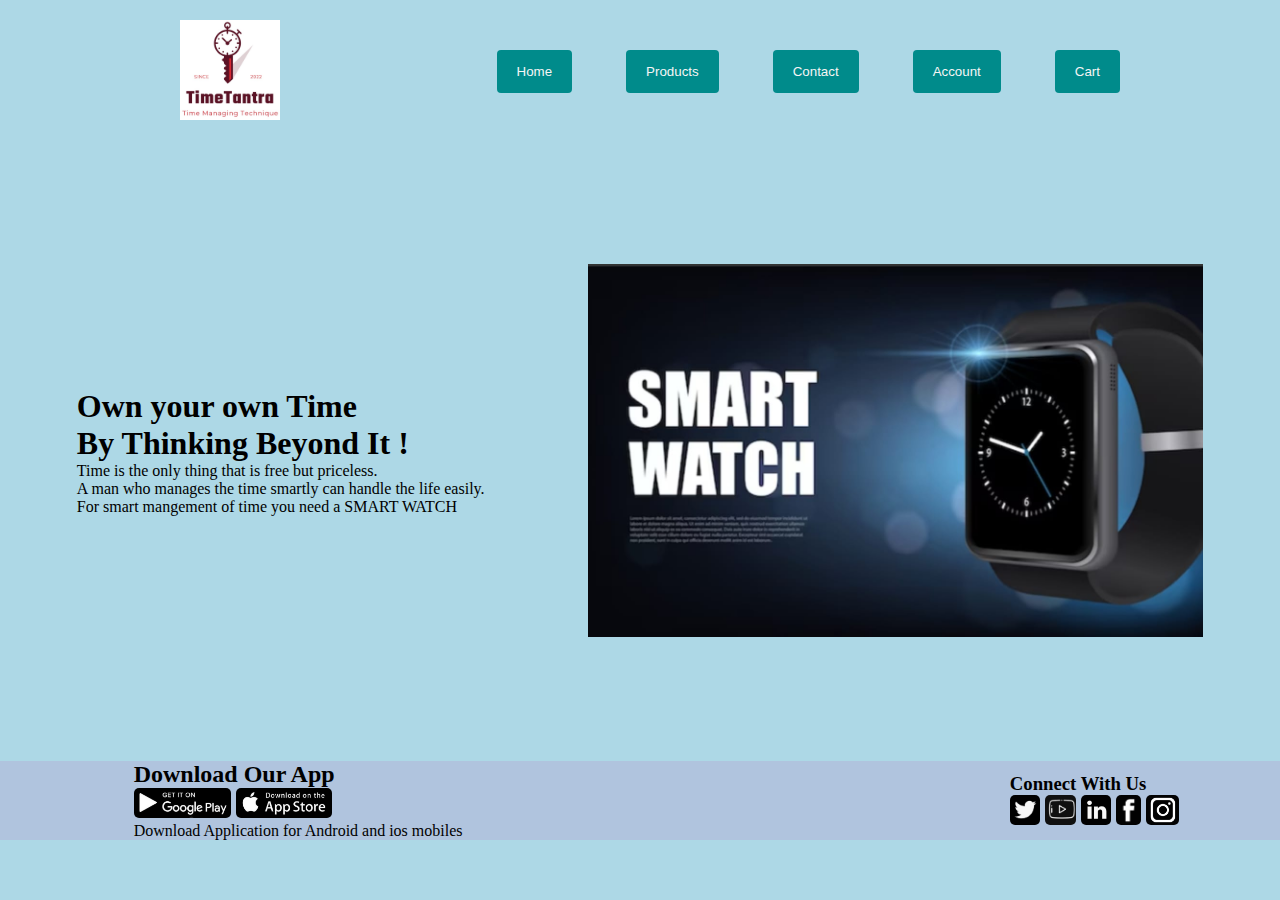
<file: index.html>
<!DOCTYPE html>
<html lang="en">

<head>
    <meta charset="UTF-8">
    <title> TimeTantra | The Smart Watch Zone</title>
    <link rel="stylesheet" href="./css/style.css">
    <link rel="stylesheet" href="https://cdnjs.cloudflare.com/ajax/libs/font-awesome/4.7.0/css/font-awesome.min.css">

</head>
<body>
    <div class="body_container">
        <div class="navbar">
            <div class="logo">
                <img src="./images/logo.jpg" width="100px">
            </div>
            <nav>
                <ul>
                    <li><button type="menu"><a href="./index.html">Home</a></button></li>
                    <li><button type="menu"><a href="./product.html">Products</a></button></li>
                    <li><button type="menu"><a href="">Contact</a></button></li>
                    <li><button type="menu"><a href="./Login.html">Account</a></button></li>
                    <li><button type="menu"><a href="./cart.html">Cart</a></button></li>   

                </ul>
            </nav>
            
        </div>
        <div class="containts">
            <div class="row">
                <div class="col-2">
                    <h1>
                        Own your own Time<br>By Thinking Beyond It !
                    </h1>
                    <p>
                        Time is the only thing that is free but priceless.
                        <br>
                        A man who manages the time smartly can handle the life easily.
                        <br>
                        For smart mangement of time you need a SMART WATCH
                    </p>
                </div>
                <div class="COL-2">
                    <img src="./images/image front.jpg">
                </div>
            </div>
        </div>
        <div class="footer"  style="background-color:lightsteelblue;margin-top: 0%;">
            <div class="container">
                <div class="row">
                    <div class="footer-col1">
                        <h2>Download Our App</h2><span><a href=""><img style="height:30px; margin-right: 5px; border-radius:5px" src="./images/google logo.jpg" alt=""></a></span><span><a href=""><img style="height:30px; margin-right: 5px; border-radius:5px" src="./images/apple logo.jpg" alt=""></a></span>
                        <p>Download Application for Android and ios mobiles</p>
                    
                        
                    </div>
                    <div class="footer-col2">
                        <h3>Connect With Us</h3>
                        <div class="icons">
                            <span><a href=""><img style="height:30px; margin-right: 5px; border-radius:5px" src="./images/twitter logo.jpg" alt=""></a></span>
                            <span><a href=""><img style="height:30px ;margin-right: 5px; border-radius:5px" src="./images/youtube logo.jpg" alt=""></a></span>
                            <span><a href=""><img style="height:30px;margin-right: 5px; border-radius:5px" src="./images/linkdin logo.jpg" alt=""></a></span>
                            <span><a href=""><img style="height:30px;margin-right: 5px; border-radius:5px" src="./images/facebook logo.jpg" alt=""></a></span>
                            <span><a href=""><img style="height:30px;margin-right: 5px; border-radius:5px" src="./images/insta logo.jpg" alt=""></a></span>
    
                        </div>
                        
                        
                    </div>
                </div>
            </div>
        </div>
    </div>
    
</body>

</html>
</file>
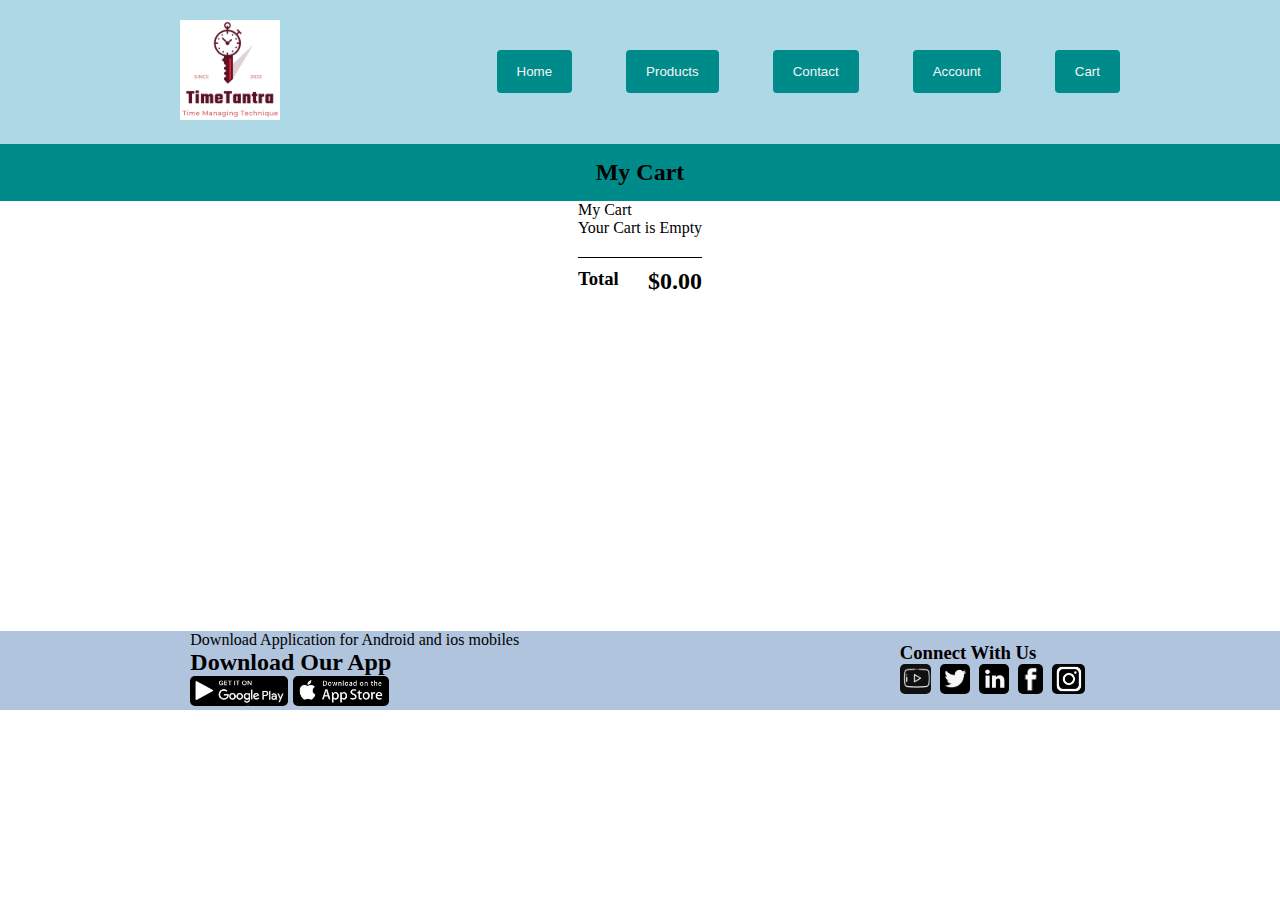
<file: cart.html>
<!DOCTYPE html>
<html lang="en">
<head>
    <meta charset="UTF-8">
    <meta http-equiv="X-UA-Compatible" content="IE=edge">
    <meta name="viewport" content="width=device-width, initial-scale=1.0">
    <title>cart</title>
    <link rel="stylesheet" href="https://cdnjs.cloudflare.com/ajax/libs/font-awesome/4.7.0/css/font-awesome.min.css">
    <link rel="stylesheet" href="./css/cart.css">
</head>
<body>
    <div class="body container">
        <div class="navbar">
            <div class="logo">
                <img src="./images/logo.jpg" width="100px">
            </div>
            <nav>
                <ul>
                    <li><button type="menu"><a href="./index.html">Home</a></button></li>
                    <li><button type="menu"><a href="./product.html">Products</a></button></li>
                    <li><button type="menu"><a href="">Contact</a></button></li>
                    <li><button type="menu"><a href="./Login.html">Account</a></button></li>
                    <li><button type="menu"><a href="./cart.html">Cart</a></button></li> 
                </ul>
            </nav>
        </div>

        <div class="cartbody">
            <div class="cartlogo"><h2>My Cart</h2></div>
            
            <div class="cartbar">
                
                <div class="carthead"><p>My Cart</p></div>
                <div id="cartitems">Your Cart is Empty</div>
                <div class="foot">
                    <h3>Total</h3>
                    <h2 id="TOtal $0.00">$0.00</h2>
                </div>

            </div>

        </div>
        <br>
        <br><br><br>
        <br>
        <br>
        <br>
        <br>
        <br>
        <br>
        <br>
        <br>
        <br>
        <br>
        <br>
        <br>
        <br>
        

        <div class="footer"  style="background-color:lightsteelblue;">
            <div class="container" >
                <div class="row">
                    <div class="footer-col1">
                        <p>Download Application for Android and ios mobiles</p>
                        <h2>Download Our App</h2><span><a href=""><img style="height:30px; margin-right: 5px; border-radius:5px" src="./images/google logo.jpg" alt=""></a></span><span><a href=""><img style="height:30px; margin-right: 5px; border-radius:5px" src="./images/apple logo.jpg" alt=""></a></span>
                    
                        
                    </div>
                    <div class="footer-col2" style="align-items: right;">
                        <h3>Connect With Us</h3>
                        <div class="icons">
                            <span><a href=""><img style="height:30px ;margin-right: 5px; border-radius:5px" src="./images/youtube logo.jpg" alt=""></a></span>
                            <span><a href=""><img style="height:30px; margin-right: 5px; border-radius:5px" src="./images/twitter logo.jpg" alt=""></a></span>
                            <span><a href=""><img style="height:30px;margin-right: 5px; border-radius:5px" src="./images/linkdin logo.jpg" alt=""></a></span>
                            <span><a href=""><img style="height:30px;margin-right: 5px; border-radius:5px" src="./images/facebook logo.jpg" alt=""></a></span>
                            <span><a href=""><img style="height:30px;margin-right: 5px; border-radius:5px" src="./images/insta logo.jpg" alt=""></a></span>
    
                        </div>
                        
                        
                    </div>
                </div>
            </div>
        </div>
    </div>
    
</body>
</html>
</file>
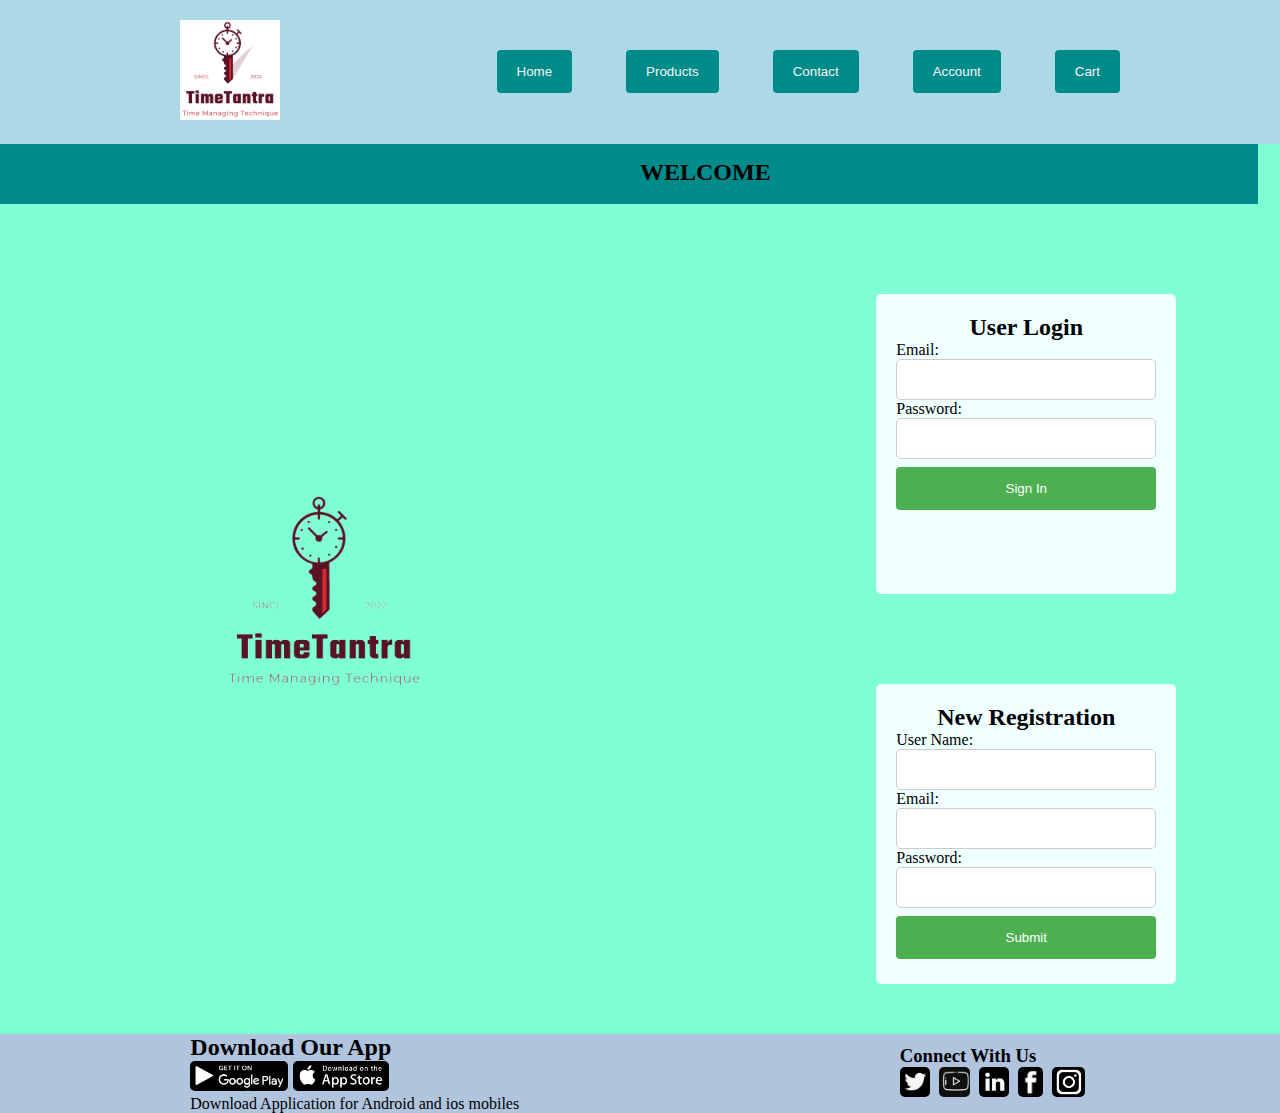
<file: Login.html>
<!DOCTYPE html>
<html lang="en">
<head>
    <meta charset="UTF-8">
    <meta http-equiv="X-UA-Compatible" content="IE=edge">
    <meta name="viewport" content="width=device-width, initial-scale=1.0">
    <title>Login And Registration</title>
    <link rel="stylesheet" href="./css/Login.css">
    <link rel="stylesheet" href="https://cdnjs.cloudflare.com/ajax/libs/font-awesome/4.7.0/css/font-awesome.min.css">
</head>
<body>
    <div class="body container">
        <div class="navbar">
            <div class="logo">
                <img src="./images/logo.jpg" width="100px">
            </div>
            <nav>
                <ul>
                    <li><button type="menu"><a href="./index.html">Home</a></button></li>
                    <li><button type="menu"><a href="./product.html">Products</a></button></li>
                    <li><button type="menu"><a href="">Contact</a></button></li>
                    <li><button type="menu"><a href="./Login.html">Account</a></button></li>
                    <li><button type="menu"><a href="./cart.html">Cart</a></button></li> 
                </ul>
            </nav>
        </div>
        <div class="welcomepage">
            <div class="welcome">
                <h2>WELCOME</h2>
            </div>
            <div class="row">
                <div class="col1" >
                    <img src="./images/lago.png" width="200px">
                    <br>
                    
                </div>
                
                <div class="col2">
                    <div class="row1">
                        <div style="margin-top: 90px;"></div>
                        <form class="Login">
                            
                            <h2 style="text-align: center;">User Login</h2>
                            Email: <br><input type="email" required>
                            <br>
                            Password: <br><input type="password" required>
                            <br>
                            <button type="submit">Sign In</button>
                        </form> 
                    </div>
                    <div class="row2">
                        <div style="margin-bottom: 90px;"></div>
                        <form action="Registration form">
                            <h2 style="text-align: center;">New Registration</h2>
                            User Name: <br><input type="text" required>
                            <br>
                            Email: <br><input type="email" required>
                            <br>
                            Password: <br><input type="password"required>
                            <br>
                            <button type="submit">Submit</button>
                        </form>
                    </div>
                   
                </div>    
                
            </div>


        </div>

        
            

        
        <div class="footer" style="background-color:lightsteelblue;">
            <div class="container" >
                <div class="row">
                    <div class="footer-col1">
                        <h2>Download Our App</h2><span><a href=""><img style="height:30px; margin-right: 5px; border-radius:5px" src="./images/google logo.jpg" alt=""></a></span><span><a href=""><img style="height:30px; margin-right: 5px; border-radius:5px" src="./images/apple logo.jpg" alt=""></a></span>
                        <p>Download Application for Android and ios mobiles</p>
                    
                        
                    </div>
                    <div class="footer-col2">
                        <h3>Connect With Us</h3>
                        <div class="icons">
                            <span><a href=""><img style="height:30px; margin-right: 5px; border-radius:5px" src="./images/twitter logo.jpg" alt=""></a></span>
                            <span><a href=""><img style="height:30px ;margin-right: 5px; border-radius:5px" src="./images/youtube logo.jpg" alt=""></a></span>
                            <span><a href=""><img style="height:30px;margin-right: 5px; border-radius:5px" src="./images/linkdin logo.jpg" alt=""></a></span>
                            <span><a href=""><img style="height:30px;margin-right: 5px; border-radius:5px" src="./images/facebook logo.jpg" alt=""></a></span>
                            <span><a href=""><img style="height:30px;margin-right: 5px; border-radius:5px" src="./images/insta logo.jpg" alt=""></a></span>
    
                        </div>
                        
                        
                    </div>
                </div>
            </div>
        </div>
    </div>
    
</body>
</html>
</file>
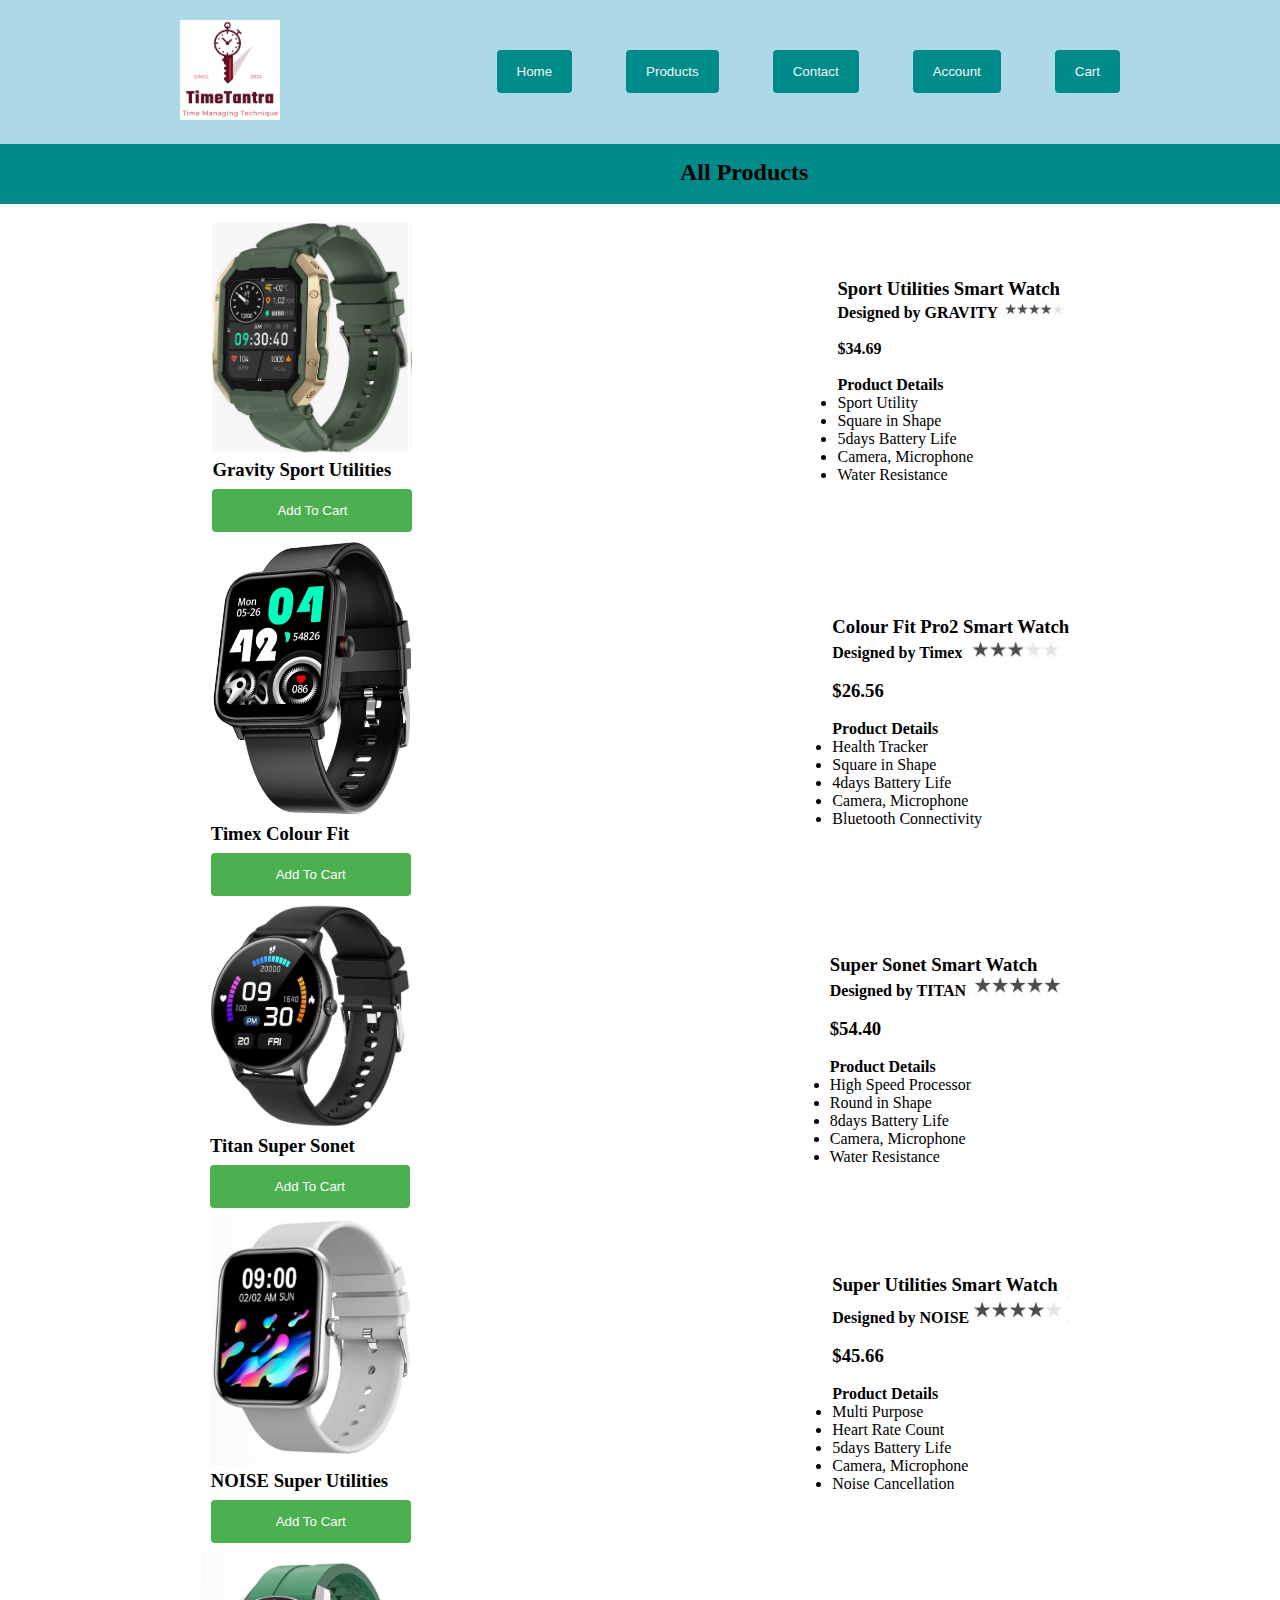
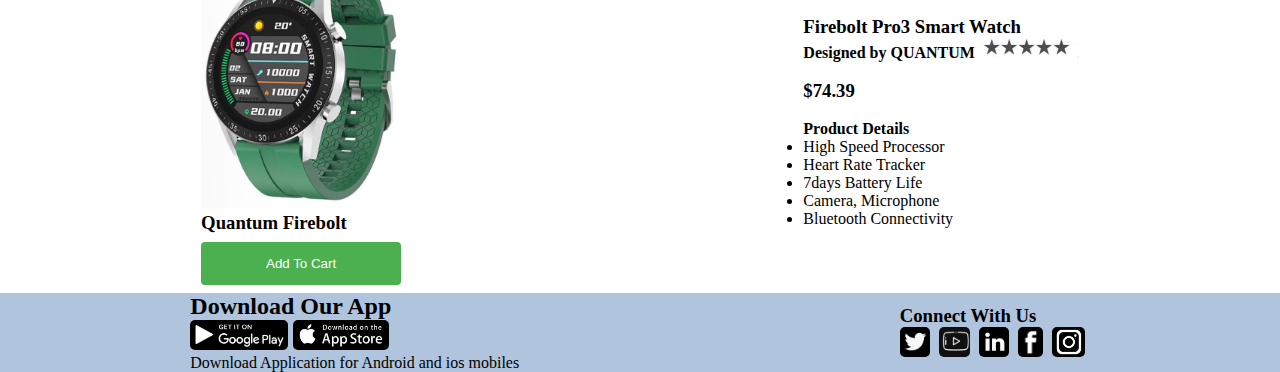
<file: product.html>
<!DOCTYPE html>
<html lang="en">
<head>
    <meta charset="UTF-8">
    <meta http-equiv="X-UA-Compatible" content="IE=edge">
    <meta name="viewport" content="width=device-width, initial-scale=1.0">
    <title>products</title>
    <link rel="stylesheet" href="./css/product.css">
    <link rel="stylesheet" href="https://cdnjs.cloudflare.com/ajax/libs/font-awesome/4.7.0/css/font-awesome.min.css">
    <style>
        img.img-src-width {
    width: 66px;
}
    </style>
</head>
<body>
    <div class="body container">
        <div class="navbar">
            <div class="logo">
                <img src="./images/logo.jpg" width="100px">
            </div>
            <nav>
                <ul>
                    <li><button type="menu"><a href="./index.html">Home</a></button></li>
                    <li><button type="menu"><a href="./product.html">Products</a></button></li>
                    <li><button type="menu"><a href="">Contact</a></button></li>
                    <li><button type="menu"><a href="./Login.html">Account</a></button></li>
                    <li><button type="menu"><a href="./cart.html">Cart</a></button></li> 
                </ul>
            </nav>
        </div>
        <div class="poducts">
            <div class="allproduct">
                <h2 style="text-underline-offset: ;"><center>All Products</center></h2>
            </div>

            <br>
            
            <div class="1st product">
                <div class="row">
                    <div class="col-2">
                        <img src="./images/square1.jpg" width="200px">
                        <br>
                        
                        <h3>Gravity Sport Utilities</h3>
                        
                        <button type="add">Add To Cart</button>
                    </div>
                    <div class="col-3">
                        <h3>Sport Utilities Smart Watch</h3>
                        <span><h4>Designed by GRAVITY <img src="./images/4star.jpg" class="img-src-width"></h4></span></span>
                        <br>
                        <p><b> $34.69</b></p>
                        <br>
                        <h4>Product Details</h4>
                        <p>
                            <li>Sport Utility</li>
                            <li>Square in Shape</li>
                            <li>5days Battery Life</li>
                            <li>Camera, Microphone </li>
                            <li>Water Resistance</li>
                            
                        </p>
                    </div>
                </div>
                <div class="2nd product">
                    <div class="row">
                        <div class="col-2">
                            <img src="./images/square2.jpg" width="200px">
                            <h3>Timex Colour Fit</h3>
                            
                            <button type="add">Add To Cart</button>
                        </div>
                        <div class="col-3">
                            <h3>Colour Fit Pro2 Smart Watch</h3>
                            <p><b>Designed by Timex <img src="./images/3star.jpg" width="100px"> </b></p>
                            <br>
                            <h3>$26.56</h3>
                            <br>
                            <h4>Product Details</h4>
                            <p>
                                <li>Health Tracker</li>
                                <li>Square in Shape</li>
                                <li>4days Battery Life</li>
                                <li>Camera, Microphone </li>
                                <li>Bluetooth Connectivity</li>
                                
                            </p>
                        </div>
                    </div>
                    <div class="3rd product">
                        <div class="row">
                            <div class="col-2">
                                <img src="./images/square4.jpg" width="200px">
                                <h3>Titan Super Sonet</h3>
                                
                                <button type="add">Add To Cart</button>
                            </div>
                            <div class="col-3">
                                <h3>Super Sonet Smart Watch</h3>
                                
                                <p><b>Designed by TITAN <img src="./images/5star.jpg" width="100px"> </b></p> 
                                <br>
                                <h3>$54.40</h3>
                               
                                <br>
                                <h4>Product Details</h4>
                                <p>
                                    <li>High Speed Processor</li>
                                    <li>Round in Shape</li>
                                    <li>8days Battery Life</li>
                                    <li>Camera, Microphone </li>
                                    <li>Water Resistance</li>
                                    
                                </p>
                            </div>
                        </div>
                        <div class="4th product">
                            <div class="row">
                                <div class="col-2">
                                    <img src="./images/square3.jpg" width="200px">
                                    <h3>NOISE Super Utilities</h3>
                                    
                                    <button type="add">Add To Cart</button>
                                </div>
                                <div class="col-3">
                                    <h3>Super Utilities Smart Watch</h3>
                                    <p><b>Designed by NOISE<img src="./images/4star.jpg" width="100px"></b></p>
                                    <br>
                                    <h3>$45.66</h3>
                                    <br>
                                    <h4>Product Details</h4>
                                    <p>
                                        <li>Multi Purpose</li>
                                        <li>Heart Rate Count</li>
                                        <li>5days Battery Life</li>
                                        <li>Camera, Microphone </li>
                                        <li>Noise Cancellation</li>
                                        
                                    </p>
                                </div>
                            </div>
                            <div class="5TH product">
                                <div class="row">
                                    <div class="col-2">
                                        <img src="./images/square5.jpg" width="200px">
                                        <h3>Quantum Firebolt</h3>
                                        
                                        <button type="add">Add To Cart</button>
                                    </div>
                                    <div class="col-3">
                                        <h3>Firebolt Pro3 Smart Watch</h3>
                                        <p><b>Designed by QUANTUM</b> <img src="./images/5star.jpg" width="100px"></p>
                                        <br>
                                        <span><h3>$74.39</h3>
                                        
                                        <br>
                                        <h4>Product Details</h4>
                                        <p>
                                            <li>High Speed Processor</li>
                                            <li>Heart Rate Tracker</li>
                                            <li>7days Battery Life</li>
                                            <li>Camera, Microphone </li>
                                            <li>Bluetooth Connectivity</li>
                                            
                                        </p>
                                    </div>
                                </div>
               

            </div>
        </div>
        <div class="footer" style="background-color:lightsteelblue;">
            <div class="container" >
                <div class="row">
                    <div class="footer-col1">
                        <h2>Download Our App</h2><span><a href=""><img style="height:30px; margin-right: 5px; border-radius:5px" src="./images/google logo.jpg" alt=""></a></span><span><a href=""><img style="height:30px; margin-right: 5px; border-radius:5px" src="./images/apple logo.jpg" alt=""></a></span>
                        <p>Download Application for Android and ios mobiles</p>
                    
                        
                    </div>
                    <div class="footer-col2">
                        <h3>Connect With Us</h3>
                        <div class="icons">
                            <span><a href=""><img style="height:30px; margin-right: 5px; border-radius:5px" src="./images/twitter logo.jpg" alt=""></a></span>
                            <span><a href=""><img style="height:30px ;margin-right: 5px; border-radius:5px" src="./images/youtube logo.jpg" alt=""></a></span>
                            <span><a href=""><img style="height:30px;margin-right: 5px; border-radius:5px" src="./images/linkdin logo.jpg" alt=""></a></span>
                            <span><a href=""><img style="height:30px;margin-right: 5px; border-radius:5px" src="./images/facebook logo.jpg" alt=""></a></span>
                            <span><a href=""><img style="height:30px;margin-right: 5px; border-radius:5px" src="./images/insta logo.jpg" alt=""></a></span>
    
                        </div>
                        
                        
                    </div>
                </div>
            </div>
        </div>
    </div>
    
</body>
</html>
</file>
<file: css/style.css>
*{
    margin: 0;
    padding: 0;
    box-sizing: border-box;
}
.navbar{
    display: flex;
    align-items: center;
    padding: 20px 40px;
}
.logo{
    size: 30px;
    padding-left: 140px;
}
nav{
    flex: 1;
    text-align: right;

}
nav ul{
    display: inline-block;
    list-style-type: square;
    
    padding-right: 70px;
}
nav ul li{
    display: inline-block;
    margin-right: 50px;
}
nav ul li button[type="menu"] {
    background:darkcyan;
    color: white;
    padding: 14px 20px;
    margin: 8px 0;
    border: none;
    border-radius: 4px;
    cursor: pointer; 
    width: 100%;
   
}
a{
    text-decoration: none;
    color: whitesmoke
}
p{
    column-rule-color: 
}
.containts{
    max-width: 1300px;
    margin: auto;
    padding-left: 25px;
    padding-right: 25px;
}
.row{
    display: flex;
    align-items: center;
    flex-wrap: wrap;
    justify-content: space-around;
}
.COL-2{
    flex-basis: 50%;
    min-width: 300px;
}
.COL-2 img{
    max-width: 100%;
    padding: 50px 0;
}
.body_container{
    background-color: lightblue;
    height: 100vh;
}
.body_container .row{
    margin-top: 70px;
} 
.footer-col1{
    padding-right: 280px;
    
}
.icons{
    display: flex;
    max-width: 30px;
    margin-right: 50px;

    
}
</file>
<file: css/cart.css>
*{
    margin: 0;
    padding: 0;
    box-sizing: border-box;
}
.navbar{
    display: flex;
    align-items: center;
    padding: 20px 40px;
    background-color: lightblue;
}
.logo{
    size: 30px;
    padding-left: 140px;
}
nav{
    flex: 1;
    text-align: right;

}
nav ul{
    display: inline-block;
    list-style-type: square;
    
    padding-right: 70px;
}
nav ul li{
    display: inline-block;
    margin-right: 50px;
}  
nav ul li button[type="menu"] {
    background:darkcyan;
    color: white;
    padding: 14px 20px;
    margin: 8px 0;
    border: none;
    border-radius: 4px;
    cursor: pointer; 
    width: 100%;
   
}
a{
    text-decoration: none;
    color: whitesmoke
}
.welcomepage{
    max-width: 1300px;
    margin: auto;
    padding-left: 25px;
    padding-right: 25px;
    padding-top: 50px;
    padding-bottom: 50px;
    background-color: aquamarine;
    
}
.row{
    display: flex;
    align-items: center;
    flex-wrap: wrap;
    justify-content: space-around;
    

}
.col1{
    
    width: 50%;
}
form{
    display: block;
    background-color: azure;
    width: 300px;
    height: 300px;
    padding: 20px;
    border-radius: 5px; 
}
.col1.row1{
    padding-top: 500px;
}
form input[type="text"],
form input[type="email"],
form input[type="password"] {
  width: 100%;
  padding: 12px;
  border: 1px solid #ccc;
  border-radius: 5px;
  box-sizing: border-box;
}
form button[type="submit"] {
    background: #4caf50;
    color: white;
    padding: 14px 20px;
    margin: 8px 0;
    border: none;
    border-radius: 4px;
    cursor: pointer; 
    width: 100%;
   
}
  
  form button[type="submit"]:hover {
    background: #45a049;
}
.cartbody{
    display: flex;
    align-items: center;
    justify-content: center;
    flex-direction: column;

}    
#root{
    width: 60px;
    display: grid;
    grid-template-columns: repeat(2,1fr);
}
.cartlogo{
    width:100%;
    background-color: darkcyan;
    padding: 15px;
    text-align: center;
}
.carbar{
    float: left;
    display: block;
    width: 40%;
    border-radius: 5px;
    background-color: burlywood;
    margin-left: 20px;
    padding: 15px;
    text-align:center;
}
.foot{
    display: flex;
    justify-content: space-between;
    margin: 20px 0px;
    padding: 10px 0px;
    border-top: 1px solid;
}
</file>
<file: css/Login.css>
*{
    margin: 0;
    padding: 0;
    box-sizing: border-box;
}
.navbar{
    display: flex;
    align-items: center;
    padding: 20px 40px;
    background-color: lightblue;
}
.logo{
    size: 30px;
    padding-left: 140px;
}
nav{
    flex: 1;
    text-align: right;

}
nav ul{
    display: inline-block;
    list-style-type: square;
    
    padding-right: 70px;
}
nav ul li{
    display: inline-block;
    margin-right: 50px;
}    
nav ul li button[type="menu"] {
    background:darkcyan;
    color: white;
    padding: 14px 20px;
    margin: 8px 0;
    border: none;
    border-radius: 4px;
    cursor: pointer; 
    width: 100%;
   
}

a{
    text-decoration: none;
    color: whitesmoke
}
.welcomepage{
    max-width: 100%;
    margin: auto;
    padding-left: 25px;
    padding-right: 25px;
    padding-top: 50px;
    padding-bottom: 50px;
    background-color: aquamarine;
    
}
.row{
    display: flex;
    align-items: center;
    flex-wrap: wrap;
    justify-content: space-around;
    

}
.col1{
    
    width: 50%;
    padding-left: 120px;
}
form{
    display: block;
    background-color: azure;
    width: 300px;
    height: 300px;
    padding: 20px;
    border-radius: 5px; 
}
.col1.row1{
    padding-top: 500px;
}
form input[type="text"],
form input[type="email"],
form input[type="password"] {
  width: 100%;
  padding: 12px;
  border: 1px solid #ccc;
  border-radius: 5px;
  box-sizing: border-box;
}
form button[type="submit"] {
    background: #4caf50;
    color: white;
    padding: 14px 20px;
    margin: 8px 0;
    border: none;
    border-radius: 4px;
    cursor: pointer; 
    width: 100%;
   
}
  
  form button[type="submit"]:hover {
    background: #45a049;
}
.welcome{
    height: 60px;
    width:111.2%; 
    background-color: darkcyan;
    display: flex;
    padding-top: 15px;
    padding-left: 750px;
    margin-top: -50px;
    margin-left: -135px;
    
}
</file>
<file: css/product.css>
*{
    margin: 0;
    padding: 0;
    box-sizing: border-box;
}
.navbar{
    display: flex;
    align-items: center;
    padding: 20px 40px;
    background-color: lightblue;
}
.logo{
    size: 30px;
    padding-left: 140px;
}
nav{
    flex: 1;
    text-align: right;

}
nav ul{
    display: inline-block;
    list-style-type: square;
    
    padding-right: 70px;
}
nav ul li{
    display: inline-block;
    margin-right: 50px;
}    
nav ul li button[type="menu"] {
    background:darkcyan;
    color: white;
    padding: 14px 20px;
    margin: 8px 0;
    border: none;
    border-radius: 4px;
    cursor: pointer; 
    width: 100%;
    display: inline-block;
   
}
a{
    text-decoration: none;
    color: whitesmoke
}
.welcomepage{
    max-width: 1300px;
    margin: auto;
    padding-left: 25px;
    padding-right: 25px;
    padding-top: 50px;
    padding-bottom: 50px;
    background-color: aquamarine;
    
}
.row{
    display: flex;
    align-items: center;
    flex-wrap: wrap;
    justify-content: space-around;
    

}
.col1{
    
    width: 50%;
}
form{
    display: block;
    background-color: azure;
    width: 300px;
    height: 300px;
    padding: 20px;
    border-radius: 5px; 
}
.col1.row1{
    padding-top: 500px;
}
form input[type="text"],
form input[type="email"],
form input[type="password"] {
  width: 100%;
  padding: 12px;
  border: 1px solid #ccc;
  border-radius: 5px;
  box-sizing: border-box;
}
form button[type="submit"] {
    background: #4caf50;
    color: white;
    padding: 14px 20px;
    margin: 8px 0;
    border: none;
    border-radius: 4px;
    cursor: pointer; 
    width: 100%;
   
}
  
  form button[type="submit"]:hover {
    background: #45a049;
}
.allproduct{
    height: 60px;
    width: 100%;
    background-color: darkcyan;
    display: flex;
    padding-top: 15px;
    padding-left: 680px;
    
}
.col-2 button[type="add"] {
    background: #4caf50;
    color: white;
    padding: 14px 20px;
    margin: 8px 0;
    border: none;
    border-radius: 4px;
    cursor: pointer; 
    width: 100%;
}
form button[type="submit"]:hover {
    background: #45a049;
}
</file>
